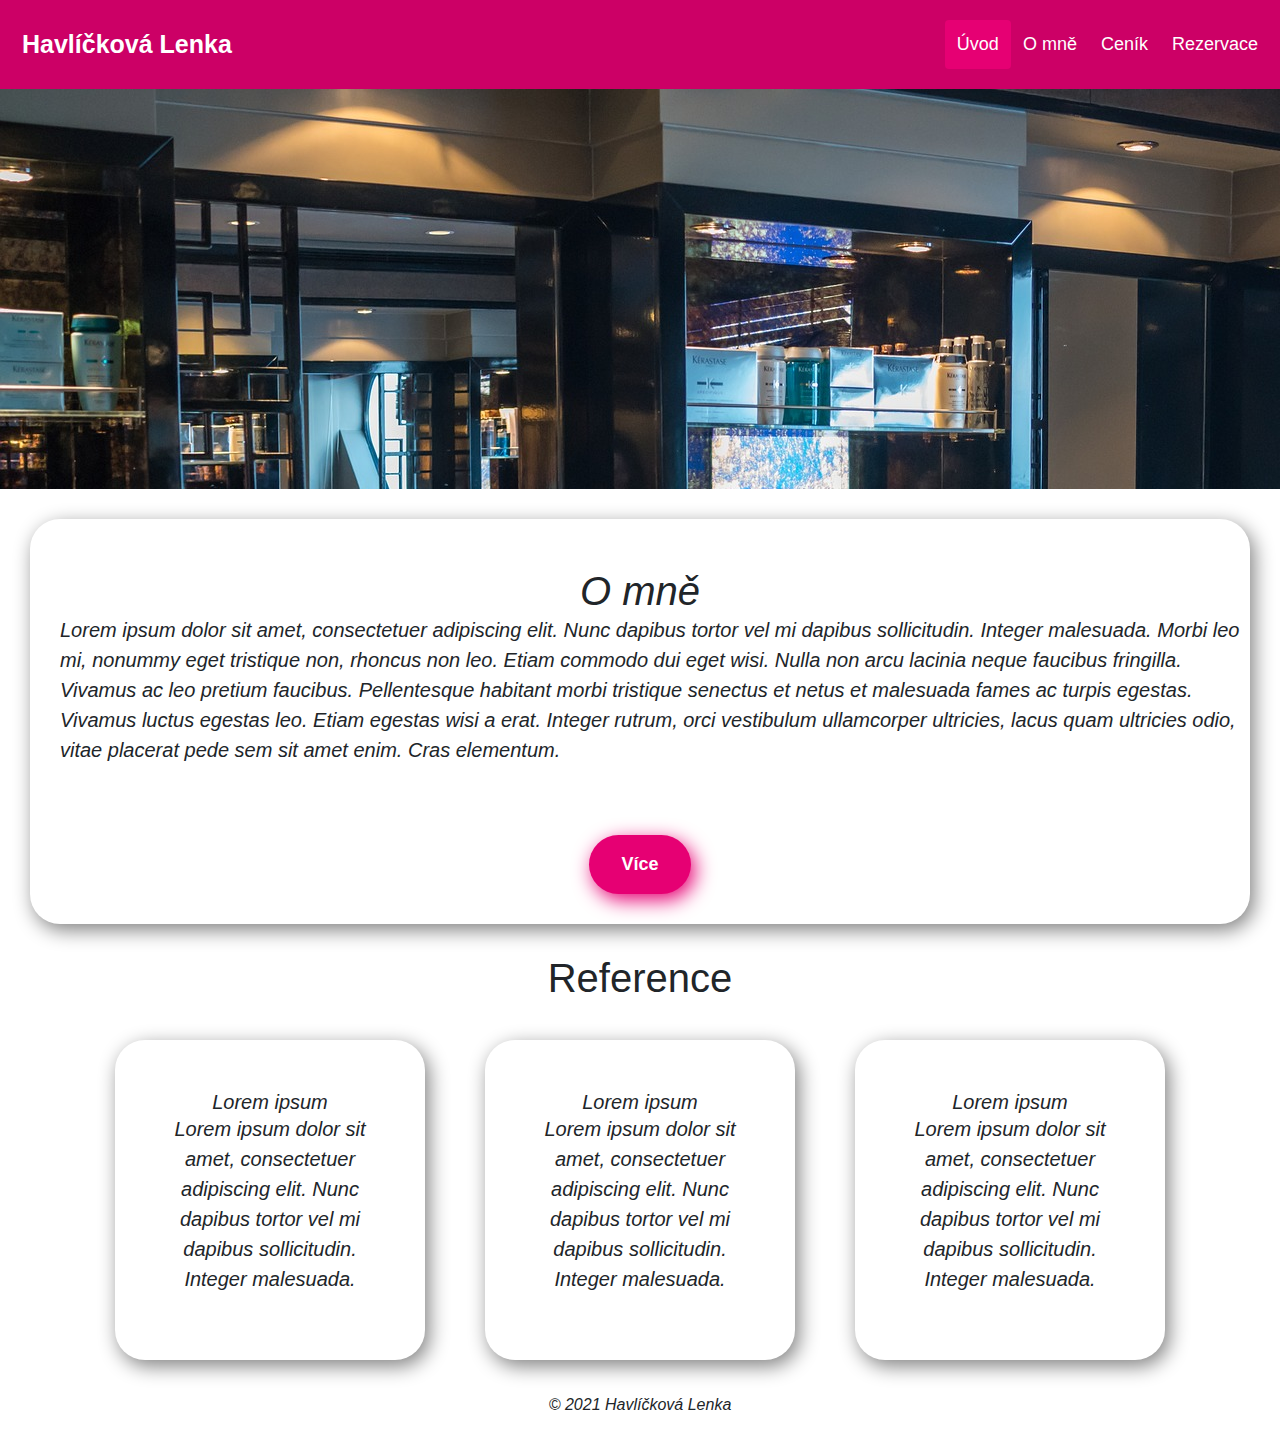
<file: index.html>
<!DOCTYPE html>
<html lang="cs">
<head>
	<meta charset="UTF-8">
	<meta name="viewport" content="width=device-width, initial-scale=1.0">
	<link rel="icon" href="Galerie/logo.png" type="image/gif" sizes="16x16">
	<title>Havlíčková Lenka</title>
	<link rel="stylesheet" href="stylopis.css">
	<link rel="stylesheet" href="https://maxcdn.bootstrapcdn.com/bootstrap/4.5.2/css/bootstrap.min.css">
	<script src="https://ajax.googleapis.com/ajax/libs/jquery/3.5.1/jquery.min.js"></script>
	<script src="https://cdnjs.cloudflare.com/ajax/libs/popper.js/1.16.0/umd/popper.min.js"></script>
	<script src="https://maxcdn.bootstrapcdn.com/bootstrap/4.5.2/js/bootstrap.min.js"></script>
</head>
<body>
  <!-- Menu -->
  <div class="header">
    <a href="#" class="logo">Havlíčková Lenka</a>
    <div class="header-right">
      <a class="active" href="index.html">Úvod</a>
			<a href="omne.html">O mně</a>
			<a href="cenik.html">Ceník</a>
      <a href="rezervace.html">Rezervace</a>
    </div>
  </div>
    <!-- Menu -->
    <!-- Banner -->
  <div class="banner">
  </div>
    <!-- Banner -->
    <!-- O nás -->
		<div class="onas">
			<br><br>
			<h2 class="nadpisonas">O mně</h2>
			<p class="textonas" style="margin-left:30px">Lorem ipsum dolor sit amet, consectetuer adipiscing elit. Nunc dapibus tortor vel mi dapibus sollicitudin. Integer malesuada. Morbi leo mi, nonummy eget tristique non, rhoncus non leo. Etiam commodo dui eget wisi. Nulla non arcu lacinia neque faucibus fringilla. Vivamus ac leo pretium faucibus. Pellentesque habitant morbi tristique senectus et netus et malesuada fames ac turpis egestas. Vivamus luctus egestas leo. Etiam egestas wisi a erat. Integer rutrum, orci vestibulum ullamcorper ultricies, lacus quam ultricies odio, vitae placerat pede sem sit amet enim. Cras elementum.</p><br>
			<center><a href="omne.html" class="button odkaz"><b>Více</b></a></center>
		</div>
    <!-- O nás -->
    <!-- Nejnovější produkty -->
    <h1><center>Reference</center></h1>
		<!-- Produkty -->
		<div class="container">
		<div class="nabidka">
			<h2 class="nadpisnabidka">Lorem ipsum</h2>
			<p class="textnabidka">Lorem ipsum dolor sit amet, consectetuer adipiscing elit. Nunc dapibus tortor vel mi dapibus sollicitudin. Integer malesuada.</p>
		</div>
		<div class="nabidka">
			<h2 class="nadpisnabidka">Lorem ipsum</h2>
			<p class="textnabidka">Lorem ipsum dolor sit amet, consectetuer adipiscing elit. Nunc dapibus tortor vel mi dapibus sollicitudin. Integer malesuada.</p>
		</div>
		<div class="nabidka">
			<h2 class="nadpisnabidka">Lorem ipsum</h2>
			<p class="textnabidka">Lorem ipsum dolor sit amet, consectetuer adipiscing elit. Nunc dapibus tortor vel mi dapibus sollicitudin. Integer malesuada.</p>
		</div>
		</div>

		<!-- Produkty -->
    <!-- Nejnovější produkty -->
		<!-- Footer -->
		<p class="footer"><i>© 2021 Havlíčková Lenka</i></p>
		<!-- Footer -->
</body>
</html>
</file>
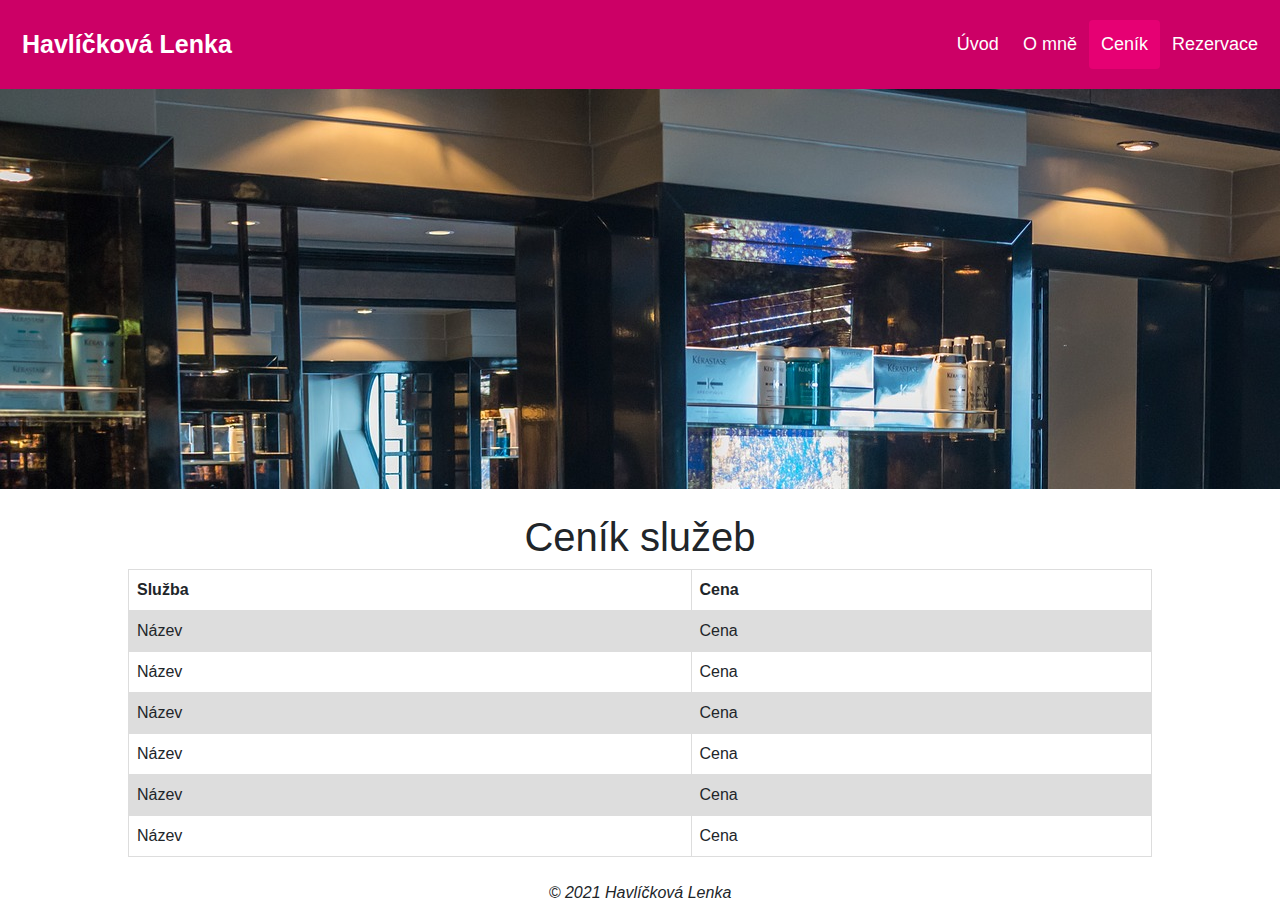
<file: cenik.html>
<!DOCTYPE html>
<html lang="cs">
<head>
	<meta charset="UTF-8">
	<meta name="viewport" content="width=device-width, initial-scale=1.0">
	<link rel="icon" href="Galerie/logo.png" type="image/gif" sizes="16x16">
	<title>Havlíčková Lenka</title>
	<link rel="stylesheet" href="stylopis.css">
	<link rel="stylesheet" href="https://maxcdn.bootstrapcdn.com/bootstrap/4.5.2/css/bootstrap.min.css">
	<script src="https://ajax.googleapis.com/ajax/libs/jquery/3.5.1/jquery.min.js"></script>
	<script src="https://cdnjs.cloudflare.com/ajax/libs/popper.js/1.16.0/umd/popper.min.js"></script>
	<script src="https://maxcdn.bootstrapcdn.com/bootstrap/4.5.2/js/bootstrap.min.js"></script>
</head>
<body>
<!-- Menu -->
<div class="header">
	<a href="#" class="logo">Havlíčková Lenka</a>
	<div class="header-right">
		<a href="index.html">Úvod</a>
		<a href="omne.html">O mně</a>
		<a class="active" href="cenik.html">Ceník</a>
		<a href="rezervace.html">Rezervace</a>
	</div>
</div>
  <!-- Menu -->
  <!-- Banner -->
<div class="banner">
</div>
  <!-- Banner -->
	<br>
	<h1><center>Ceník služeb</center></h1>
	<table>
	  <tr>
	    <th>Služba</th>
	    <th>Cena</th>
	  </tr>
	  <tr>
	    <td>Název</td>
	    <td>Cena</td>
	  </tr>
	  <tr>
	    <td>Název</td>
	    <td>Cena</td>
	  </tr>
	  <tr>
	    <td>Název</td>
	    <td>Cena</td>
	  </tr>
	  <tr>
	    <td>Název</td>
	    <td>Cena</td>
	  </tr>
	  <tr>
	    <td>Název</td>
	    <td>Cena</td>
	  </tr>
	  <tr>
	    <td>Název</td>
	    <td>Cena</td>
	  </tr>
	</table> <br>
	<!-- Footer -->
	<p class="footer"><i>© 2021 Havlíčková Lenka</i></p>
	<!-- Footer -->
</body>
</html>
</file>
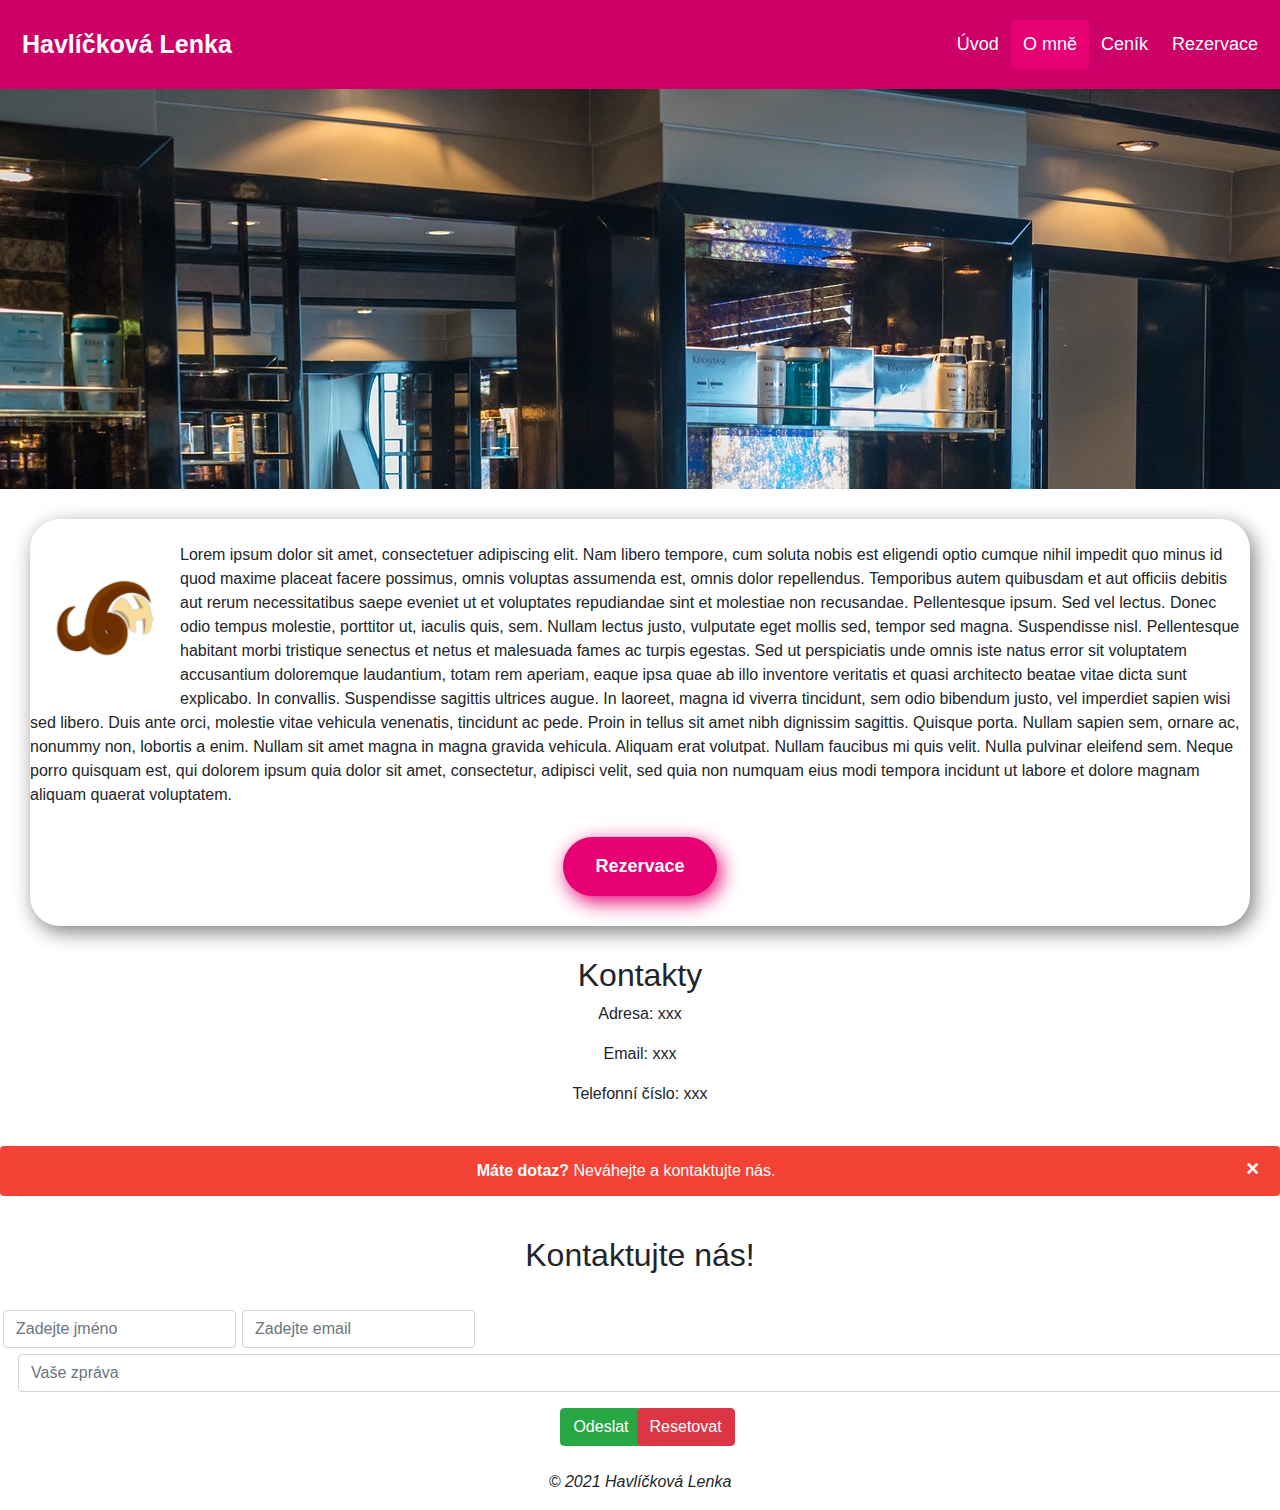
<file: omne.html>
<!DOCTYPE html>
<html lang="cs">
<head>
	<meta charset="UTF-8">
	<meta name="viewport" content="width=device-width, initial-scale=1.0">
	<link rel="icon" href="Galerie/logo.png" type="image/gif" sizes="16x16">
	<title>Havlíčková Lenka</title>
	<link rel="stylesheet" href="stylopis.css">
	<link rel="stylesheet" href="https://maxcdn.bootstrapcdn.com/bootstrap/4.5.2/css/bootstrap.min.css">
	<script src="https://ajax.googleapis.com/ajax/libs/jquery/3.5.1/jquery.min.js"></script>
	<script src="https://cdnjs.cloudflare.com/ajax/libs/popper.js/1.16.0/umd/popper.min.js"></script>
	<script src="https://maxcdn.bootstrapcdn.com/bootstrap/4.5.2/js/bootstrap.min.js"></script>
</head>
<body>
<!-- Menu -->
<div class="header">
	<a href="#" class="logo">Havlíčková Lenka</a>
	<div class="header-right">
		<a href="index.html">Úvod</a>
		<a class="active" href="omne.html">O mně</a>
		<a href="cenik.html">Ceník</a>
		<a href="rezervace.html">Rezervace</a>
	</div>
</div>
  <!-- Menu -->
  <!-- Banner -->
<div class="banner">
</div>
  <!-- Banner -->
  <!-- O nás -->
	<div class="onas">
<br><img style="float: left" src="Galerie/logo.png" width="50" height="50">Lorem ipsum dolor sit amet, consectetuer adipiscing elit. Nam libero tempore, cum soluta nobis est eligendi optio cumque nihil impedit quo minus id quod maxime placeat facere possimus, omnis voluptas assumenda est, omnis dolor repellendus. Temporibus autem quibusdam et aut officiis debitis aut rerum necessitatibus saepe eveniet ut et voluptates repudiandae sint et molestiae non recusandae. Pellentesque ipsum. Sed vel lectus. Donec odio tempus molestie, porttitor ut, iaculis quis, sem. Nullam lectus justo, vulputate eget mollis sed, tempor sed magna. Suspendisse nisl. Pellentesque habitant morbi tristique senectus et netus et malesuada fames ac turpis egestas. Sed ut perspiciatis unde omnis iste natus error sit voluptatem accusantium doloremque laudantium, totam rem aperiam, eaque ipsa quae ab illo inventore veritatis et quasi architecto beatae vitae dicta sunt explicabo. In convallis. Suspendisse sagittis ultrices augue.

In laoreet, magna id viverra tincidunt, sem odio bibendum justo, vel imperdiet sapien wisi sed libero. Duis ante orci, molestie vitae vehicula venenatis, tincidunt ac pede. Proin in tellus sit amet nibh dignissim sagittis. Quisque porta. Nullam sapien sem, ornare ac, nonummy non, lobortis a enim. Nullam sit amet magna in magna gravida vehicula. Aliquam erat volutpat. Nullam faucibus mi quis velit. Nulla pulvinar eleifend sem. Neque porro quisquam est, qui dolorem ipsum quia dolor sit amet, consectetur, adipisci velit, sed quia non numquam eius modi tempora incidunt ut labore et dolore magnam aliquam quaerat voluptatem.
<center><a href="rezervace.html" class="button odkaz"><b>Rezervace</b></a></center>
</div>
    <!-- O nás -->
	  <!-- Kontakt -->
		<center><section>

				 <h2>Kontakty</h2>
				 <p>Adresa: xxx</p>
				 <p>Email: xxx</p>
				 <p>Telefonní číslo: xxx</p>
			 <div>
		<br>

				 <div class="alert">
					 <span class="closebtn" onclick="this.parentElement.style.display='none';">&times;</span>
					 <strong>Máte dotaz?</strong> Neváhejte a kontaktujte nás.
				 </div><br>

					 <h2>Kontaktujte nás!</h2><br>
					   <form class="form-inline" action="/action_page.php">
						 <input type="email" class="form-control" id="email" placeholder="Zadejte jméno" name="email">
						 <input type="password" class="form-control" id="pwd" placeholder="Zadejte email" name="pswd"><br>
					 </form>
				 </div>
				 <div class="form-group">
					 <input type="zprava" class="form-control" id="zpr" placeholder="Vaše zpráva" name="zpr">
				 </div>
				 <button type="submit" class="btn btn-success">Odeslat</button><button type="submit" class="btn btn-danger">Resetovat</button>

		</section></center><br>
	 <!-- Kontakt -->
		<!-- Footer -->
		<p class="footer"><i>© 2021 Havlíčková Lenka</i></p>
		<!-- Footer -->
</body>
</html>
</file>
<file: stylopis.css>
body {
  margin: 0;
  font-family: Arial, Helvetica, sans-serif;
  background-color: #F1F1F1
}

/* Menu - začátek */
.header {
  overflow: hidden;
  background-color: #cc0066;
  padding: 20px 10px;
}

.header a {
  float: left;
  color: white;
  text-align: center;
  padding: 12px;
  text-decoration: none;
  font-size: 18px;
  line-height: 25px;
  border-radius: 4px;
}

.header a.logo {
  font-size: 25px;
  font-weight: bold;
}

.header a:hover {
  background-color: #e60073;
  color: white;
}

.header a.active {
  background-color: #e60073;
  color: white;
}

.header-right {
  float: right;
}

@media screen and (max-width: 500px) {
  .header a {
    float: none;
    display: block;
    text-align: left;
  }

  .header-right {
    float: none;
  }
}
/* Menu - konec */
/* Banner - začátek */
.banner{
  margin:0;
  font-size: 18px;
  padding: 200px;
  background-image: URL('Galerie/banner.jpg');
  align: center;
}
/* Banner - konec */
/* O nás - začátek */
.onas{
  margin:30px;
  background-color: white;
  height: auto;
  border-radius: 30px;
  box-shadow: gray 4px 6px 20px;
}
.onasimgright{
  width: 550px;
  height: 350px;
  border-top-right-radius: 30px;
  border-bottom-right-radius: 30px;
  margin-left: 30px
}
.nadpisonas{
  font-size: 40px;
  font-style: italic;
  font-style: bold;
  text-align: center;
  margin: 0
}
.textonas{
  font-size: 20px;
  font-style: italic;
  text-align: left;
}
.onasimgleft{
  width: 550px;
  height: 350px;
  border-top-left-radius: 30px;
  border-bottom-left-radius: 30px;
  margin-right: 30px
}
/* O nás - konec */
/* Tlačítko - začátek */
.button {
  background-color: #e60073;
  border: none;
  color: white;
  padding: 16px 32px;
  text-align: center;
  text-decoration: none;
  display: inline-block;
  font-size: 16px;
  transition-duration: 0.4s;
  cursor: pointer;
  box-shadow: #e60073 4px 6px 20px;
  margin: 0px;
}
.odkaz{
  background-color: #e60073;
  width: auto;
  font-size: 18px;
  color: white;
  border-radius: 50px;
  margin: 30px;
}
.odkaz:hover {
  background-color: #E00C7B;
  color: white;
}
/* Tlačítko - konec */
/* Nabídka - začátek */
.nabidka{
  margin:30px;
  background-color: white;
  height: auto;
  padding: 50px;
  border-radius: 30px;
  box-shadow: gray 4px 6px 20px;
}
.nabidkaimgright{
  width: 550px;
  height: 350px;
  border-top-right-radius: 30px;
  border-bottom-right-radius: 30px;
  margin-left: 30px
}
.nadpisnabidka{
  font-size: 20px;
  font-style: italic;
  font-style: bold;
  text-align: center;
  margin: 0px
}
.textnabidka{
  font-size: 20px;
  font-style: italic;
  text-align: center;
}
.nabidkaimgleft{
  width: 550px;
  height: 350px;
  border-top-left-radius: 30px;
  border-bottom-left-radius: 30px;
  margin-right: 30px
}
img{
  width: 150px;
  height: 150px;
  border-radius: 50px;
  margin-bottom: 5px
}
.container{
        display: flex;

        flex-direction: row;
        justify-content: center;
}
.buttonpr {
  background-color: #e60073;
  border: none;
  color: white;
  padding: 16px 32px;
  text-align: center;
  text-decoration: none;
  display: inline-block;
  font-size: 16px;
  transition-duration: 0.4s;
  cursor: pointer;
  box-shadow: #e60073 4px 6px 20px;
  margin: 0px;
}
.odkazpr{
  background-color: #e60073;
  width: auto;
  font-size: 18px;
  color: white;
  border-radius: 50px;
  margin: 0px
}
.odkazpr:hover {
  background-color: #E00C7B;
  color: white;
}
/* Nabídka - konec */
.footer{
  text-align: center;
}





/* o mně */
.alert {
  padding: 20px;
  background-color: #f44336;
  color: white;
}

.closebtn {
  margin-left: 15px;
  color: white;
  font-weight: bold;
  float: right;
  font-size: 22px;
  line-height: 20px;
  cursor: pointer;
  transition: 0.3s;
}

.closebtn:hover {
  color: black;
}

.container{
  margin: 3px;
}

.form-control {
  margin: 3px
}
.form-group {
  margin-left: 15px;
}
.btn-success {
  margin-left: 15px;
}
.btn-danger{
  margin-left: -5px
}
/* o mně */
/* Tabulka */

table {
  font-family: arial, sans-serif;
  border-collapse: collapse;
  width: 80%;
  margin: auto;
}

td, th {
  border: 1px solid #dddddd;
  text-align: left;
  padding: 8px;
}

tr:nth-child(even) {
  background-color: #dddddd;
}
/* Tabulka */

/* Banner - začátek */
.bannereshop{
  margin:0;
  font-size: 18px;
  padding: 200px;
  background-image: URL('Galerie/levandule.jpg');
  align: center;
}
/* Banner - konec */
/* Služby - začátek */
.rightcolumn {
  float: right;
  width: 25%;
  padding-left: 20px;
  margin-right: 30px
}
.card {
   background-color: white;
   padding: 20px;
   margin-top: 20px;
   border-radius: 50px;
}
/* Služby - konec */
.nabidkaes{
  margin:30px;
  background-color: white;
  height: auto;
  padding: 50px;
  border-radius: 30px;
  box-shadow: gray 4px 6px 20px;
}
.nadpisnabidkaes{
  font-size: 20px;
  font-style: italic;
  font-style: bold;
  text-align: center;
  margin: 0px
}
.textnabidkaes{
  font-size: 20px;
  font-style: italic;
  text-align: center;
}
img{
  width: 150px;
  height: 150px;
  border-radius: 50px;
  margin-bottom: 5px
}
.containeres{
        display: flex;

        flex-direction: row;
}
.buttones {
  background-color: #e60073;
  border: none;
  color: white;
  padding: 16px 32px;
  text-align: center;
  text-decoration: none;
  display: inline-block;
  font-size: 16px;
  transition-duration: 0.4s;
  cursor: pointer;
  box-shadow: #e60073 4px 6px 20px;
  margin: 0px;
}
.odkazes{
  background-color: #F980C0;
  width: auto;
  font-size: 18px;
  color: white;
  border-radius: 50px;
  margin: 0px
}
.odkazes:hover {
  background-color: #E00C7B;
  color: white;
}

.leftcolumn {
  float: left;
}
</file>
